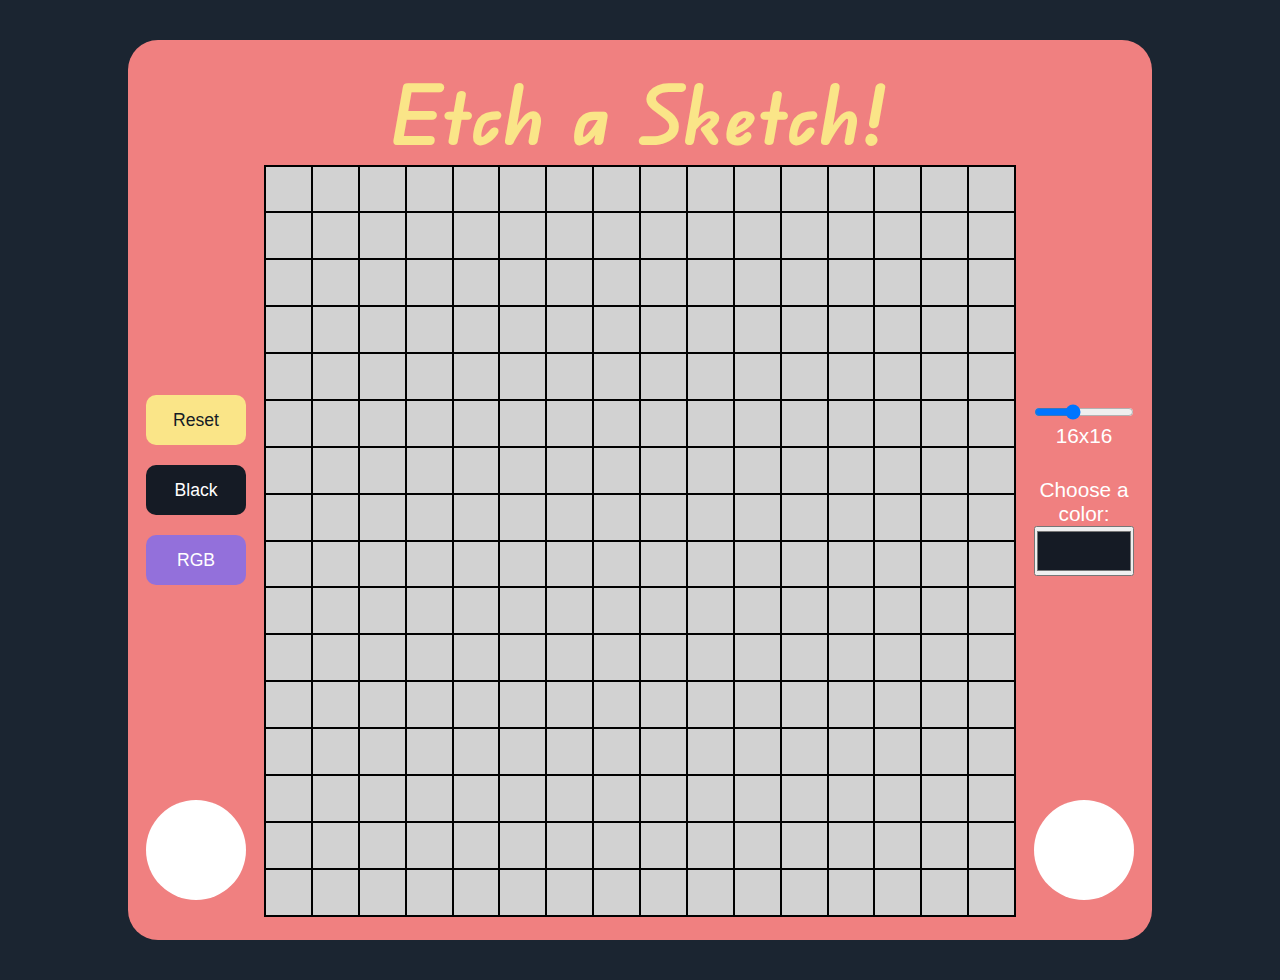
<file: index.html>
<!DOCTYPE html>
<html lang="en">
<head>
    <meta charset="UTF-8">
    <title>Etch a sketch</title>
    <script type="text/javascript" src="public/js_files/sketch.js" defer></script>
    <link href="public/css_files/sketch.css" rel="stylesheet">

</head>
<body>
<main>
    <div class="etch">
        <div class="container_left">
            <div class="reset"><p>Reset</p></div>
            <div class="black"><p>Black</p></div>
            <div class="rgb"><p>RGB</p></div>
            <div class="dial" id="dial1"></div>
        </div>
        <div class="container_middle">
            <h1>Etch a Sketch!</h1>
            <div class="grid_container"></div>
        </div>
        <div class="container_right">
            <div class="slider">
                <input type="range" min="2" max="40" value="16" id="slider">
                <p class="value">16x16</p>
            </div>
            <div class="slider">
                <p class="check">Choose a color:</p>
                <input type="color" value="#151b25" id="color_slider">
            </div>

            <div class="dial" id="dial2"></div>
        </div>
    </div>

</main>
</body>
</html>
</file>
<file: public/css_files/sketch.css>
@import url('https://fonts.googleapis.com/css2?family=Edu+QLD+Beginner:wght@600;700&display=swap');
*{
    box-sizing: border-box;
    margin:0;
    padding:0;
}

body{
    background-color: #1b2531;
}

.etch{
    width:80vw;
    height:100vh;
    background-color: lightcoral;
    display: flex;
    flex-direction: row;
    align-items: center;
    justify-content: space-evenly;
    margin: 40px auto;
    border-radius:30px;
    overflow: hidden;
}


.container_left{
    display: flex;
    flex-direction: column;
    align-items: center;

}

.reset,.black,.rgb{
    width:100px;
    height:50px;
    background-color: #fae588;
    display: flex;
    flex-direction: column;
    text-align: center;
    justify-content: center;
    color: #151b25;
    font-family: "Arial Black",sans-serif;
    font-size:1.1rem;
    border-radius: 10px;
    margin:10px 0;


}

.black{
    background-color: #151b25;
    color:white;
}

.rgb{
    background-color: mediumpurple;
    color: white;
}

.reset:hover,.rgb:hover,
.black:hover{
    background-color: white;
    color: lightcoral;
    transition:all 0.3s ease 0s;
    cursor:pointer

}


.dial{
    position: absolute;
    bottom: 0;
    background-color: white;
    height:100px;
    width: 100px;
    border-radius: 50%;
}






.container_middle{
    display: flex;
    flex-direction: column;
    align-items: center;
    gap:0px;
}

h1{
    color:#fae588;
    font-size:5rem;
    font-family: 'Edu QLD Beginner', cursive;
    font-weight:700;

}


.grid_container{
    box-sizing: content-box;
    width:750px;
    height:750px;
    border:1px solid black;
    display:flex;
    flex-direction: row;
    flex-wrap: wrap;

}



.grid_container:hover{
    cursor:cell;
}

.grid_item{
    background-color: #d2d2d2;
    border:1px solid black;
}


.container_right{
    display: flex;
    flex-direction: column;
    width:100px;
    gap:30px;
    text-align: center;
}
.color_picker{
    width:100px;

}
#color_slider{
    width:100%;
    height:50px;
    margin:0 auto;
}
#slider{
    width:100px;
}
.check{
    color:white;
    font-family: "Arial Black",sans-serif;
    font-size: 1.3rem;
}

.value{
    color:white;
    font-family: "Arial Black",sans-serif;
    font-size: 1.3rem;
}
</file>
